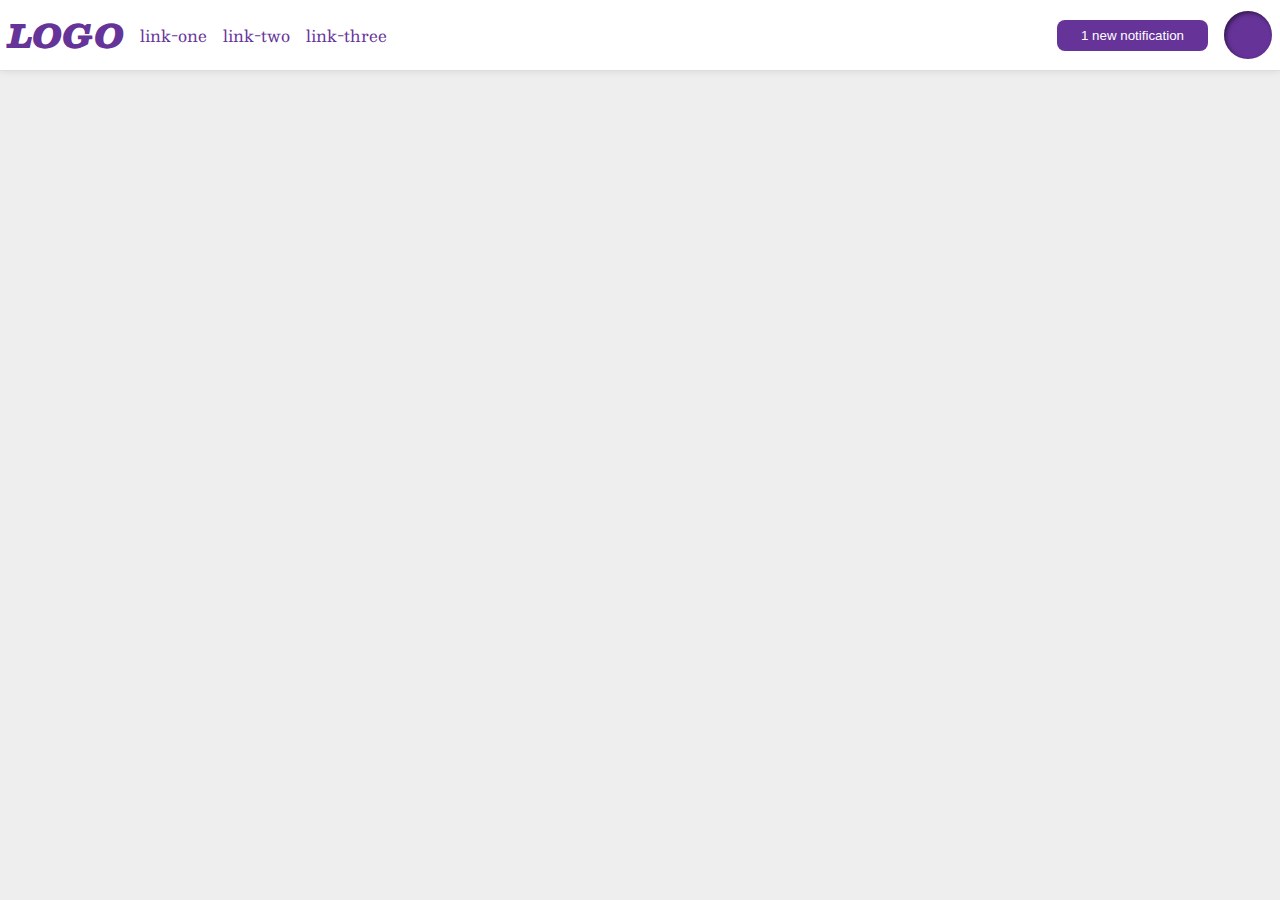
<file: foundations/flex/03-flex-header-2/index.html>
<!DOCTYPE html>
<html lang="en">
  <head>
    <meta charset="UTF-8">
    <meta http-equiv="X-UA-Compatible" content="IE=edge">
    <meta name="viewport" content="width=device-width, initial-scale=1.0">
    <title>Flex Header 2</title>
    <link rel="stylesheet" href="style.css">
  </head>
  <body>
    <div class="header">
      <div class="left">
        <div class="logo">
          LOGO
        
        </div>
        <ul class="links">
          <li><a href="https://google.com">link-one</a></li>
          <li><a href="https://google.com">link-two</a></li>
          <li><a href="https://google.com">link-three</a></li>
        </ul>
    </div>
      <div class="right">
        <button class="notifications">
         1 new notification
        </button>
        <div class="profile-image"></div>
      </div>
    </div>
  </body>
</html>
</file>
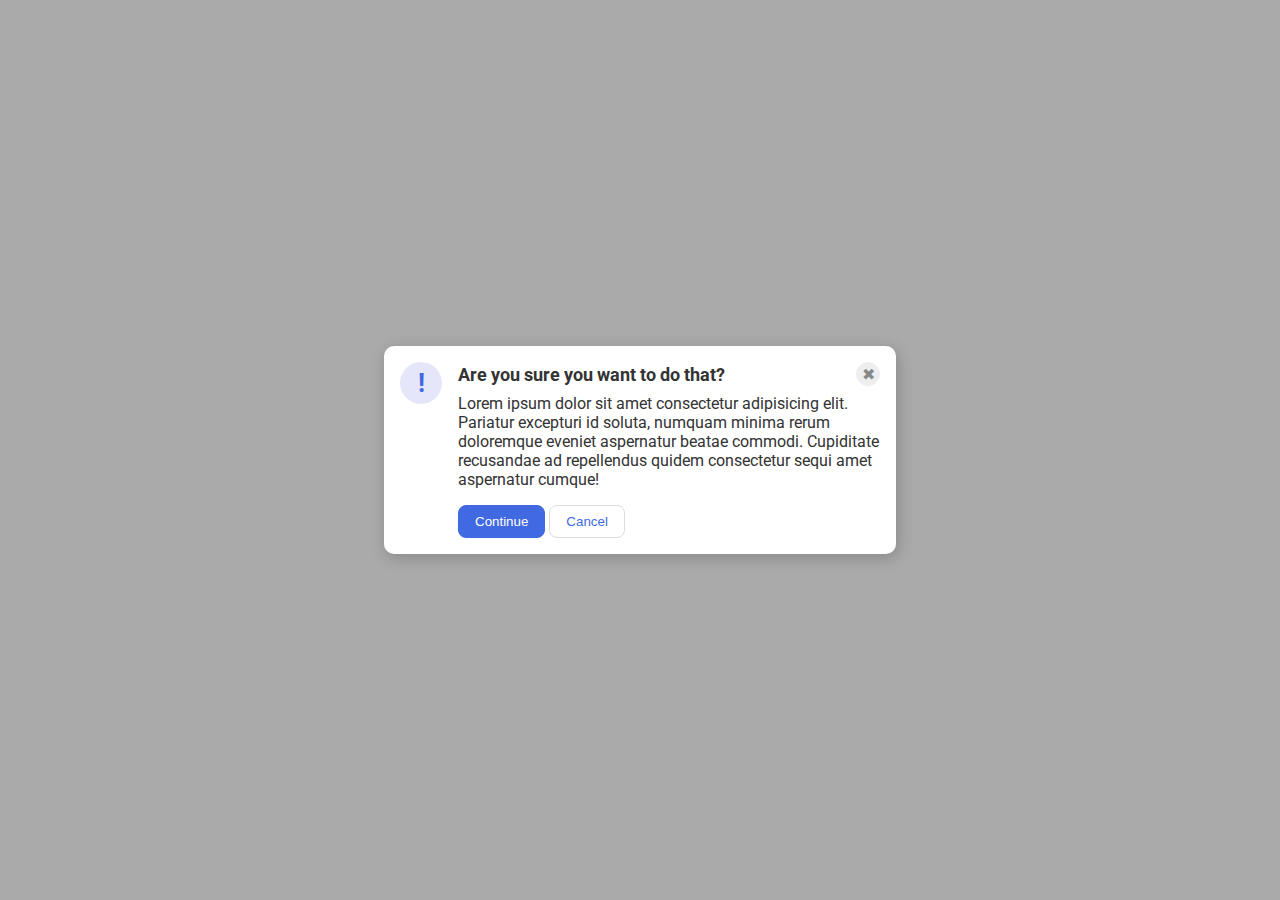
<file: foundations/flex/05-flex-modal/index.html>
<!DOCTYPE html>
<html lang="en">
  <head>
    <meta charset="UTF-8">
    <meta http-equiv="X-UA-Compatible" content="IE=edge">
    <meta name="viewport" content="width=device-width, initial-scale=1.0">
    <link rel="stylesheet" href="style.css">
    <title>Modal</title>
  </head>
  <body>
    <div class="modal">
      <div class="icon">!</div>
      <div class="container">
        <div class="header">Are you sure you want to do that?
          <button class="close-button">✖</button>
        </div>
        <div class="text">Lorem ipsum dolor sit amet consectetur adipisicing elit. Pariatur excepturi id soluta, numquam minima rerum doloremque eveniet aspernatur beatae commodi. Cupiditate recusandae ad repellendus quidem consectetur sequi amet aspernatur cumque!</div>
        <button class="continue">Continue</button>
        <button class="cancel">Cancel</button>
      </div>
    </div>
  </body>
</html>
</file>
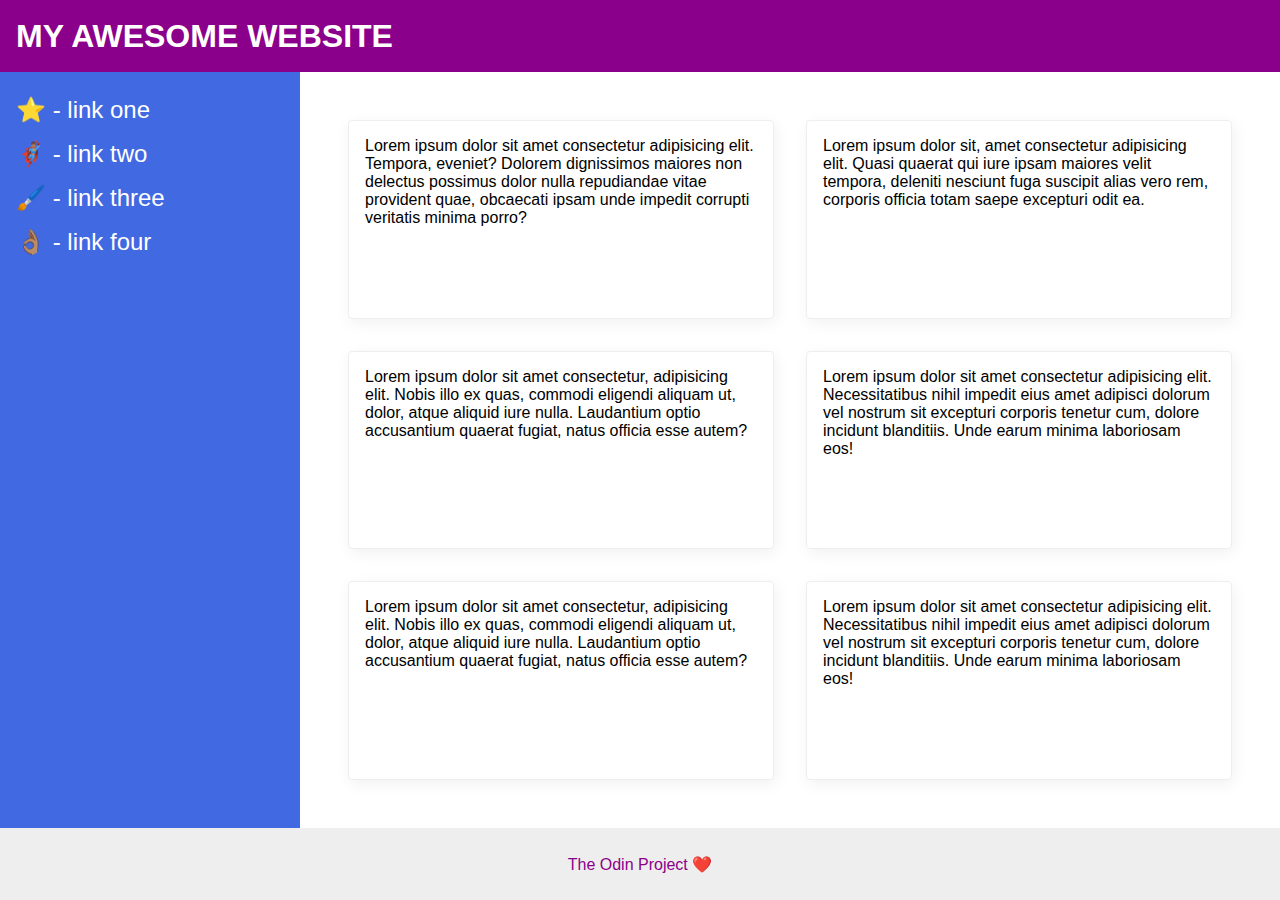
<file: foundations/flex/07-flex-layout-2/index.html>
<!DOCTYPE html>
<html lang="en">
  <head>
    <meta charset="UTF-8">
    <meta http-equiv="X-UA-Compatible" content="IE=edge">
    <meta name="viewport" content="width=device-width, initial-scale=1.0">
    <title>The Holy Grail</title>
    <link rel="stylesheet" href="style.css">
  </head>
  <body>
    <div class="header">
      MY AWESOME WEBSITE
    </div>
    <div class="body">
      <div class="sidebar">
        <ul>
          <li><a href="#">⭐ - link one</a></li>
          <li><a href="#">🦸🏽‍♂️ - link two</a></li>
          <li><a href="#">🖌️ - link three</a></li>
          <li><a href="#">👌🏽 - link four</a></li>
        </ul>
      </div>
      <div class="container">
        <div class="card">Lorem ipsum dolor sit amet consectetur adipisicing elit. Tempora, eveniet? Dolorem dignissimos maiores non delectus possimus dolor nulla repudiandae vitae provident quae, obcaecati ipsam unde impedit corrupti veritatis minima porro?</div>
        <div class="card">Lorem ipsum dolor sit, amet consectetur adipisicing elit. Quasi quaerat qui iure ipsam maiores velit tempora, deleniti nesciunt fuga suscipit alias vero rem, corporis officia totam saepe excepturi odit ea.</div>
        <div class="card">Lorem ipsum dolor sit amet consectetur, adipisicing elit. Nobis illo ex quas, commodi eligendi aliquam ut, dolor, atque aliquid iure nulla. Laudantium optio accusantium quaerat fugiat, natus officia esse autem?</div>
        <div class="card">Lorem ipsum dolor sit amet consectetur adipisicing elit. Necessitatibus nihil impedit eius amet adipisci dolorum vel nostrum sit excepturi corporis tenetur cum, dolore incidunt blanditiis. Unde earum minima laboriosam eos!</div>
        <div class="card">Lorem ipsum dolor sit amet consectetur, adipisicing elit. Nobis illo ex quas, commodi eligendi aliquam ut, dolor, atque aliquid iure nulla. Laudantium optio accusantium quaerat fugiat, natus officia esse autem?</div>
        <div class="card">Lorem ipsum dolor sit amet consectetur adipisicing elit. Necessitatibus nihil impedit eius amet adipisci dolorum vel nostrum sit excepturi corporis tenetur cum, dolore incidunt blanditiis. Unde earum minima laboriosam eos!</div>
      </div>
    </div>
    <div class="footer">
      The Odin Project ❤️
    </div>
  </body>
</html>
</file>
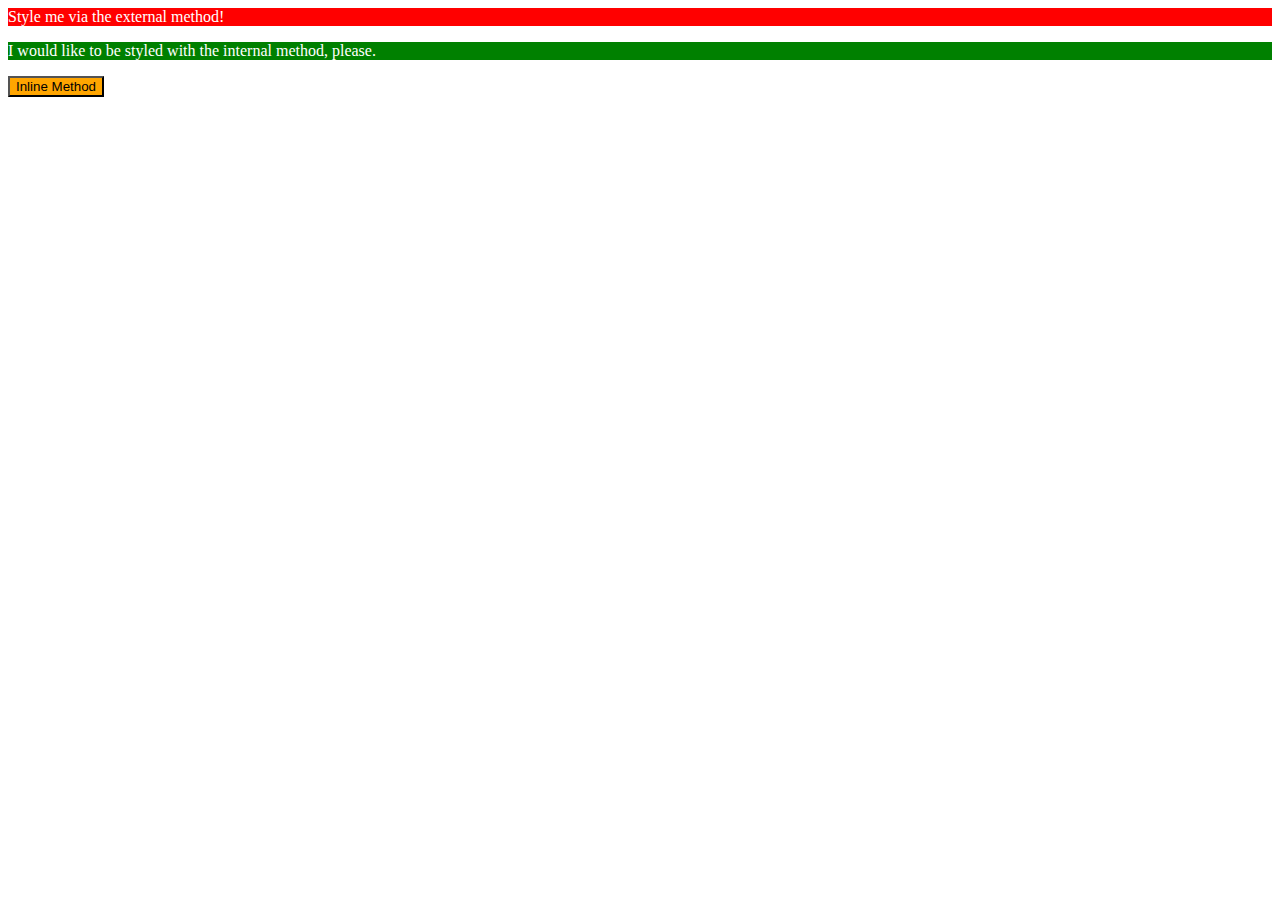
<file: foundations/intro-to-css/01-css-methods/index.html>
<!DOCTYPE html>
<html lang="en">
  <head>
    <meta charset="UTF-8">
    <meta http-equiv="X-UA-Compatible" content="IE=edge">
    <meta name="viewport" content="width=device-width, initial-scale=1.0">
    <title>Methods for Adding CSS</title>
    <link href="./style.css" rel="stylesheet">
    <style>
      p{
        background-color: green;
        color: white;
      }
    </style>
  </head>
  <body>
    <div>Style me via the external method!</div>
    <p>I would like to be styled with the internal method, please.</p>
    <button style="background-color: orange; color: black;">Inline Method</button>
  </body>
</html>
</file>
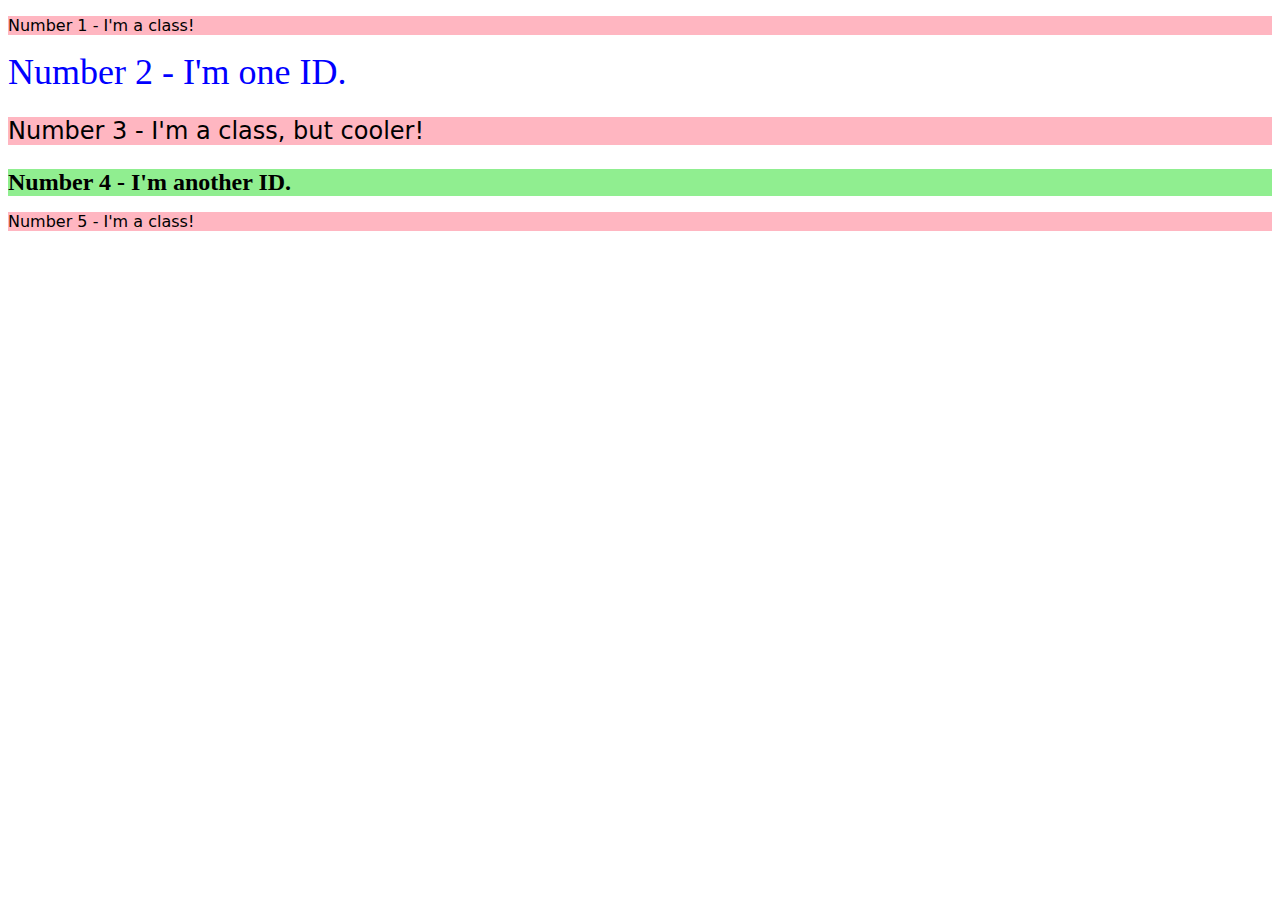
<file: foundations/intro-to-css/02-class-id-selectors/index.html>
<!DOCTYPE html>
<html lang="en">
  <head>
    <meta charset="UTF-8">
    <meta http-equiv="X-UA-Compatible" content="IE=edge">
    <meta name="viewport" content="width=device-width, initial-scale=1.0">
    <title>Class and ID Selectors</title>
    <link rel="stylesheet" href="style.css">
  </head>
  <body>
    <p class="firstclass">Number 1 - I'm a class!</p>
    <div id="firstid">Number 2 - I'm one ID.</div>
    <p class="firstclass" style="font-size: 24px">Number 3 - I'm a class, but cooler!</p>
    <div id="secondid"><strong>Number 4 - I'm another ID.</strong></div>
    <p class="firstclass">Number 5 - I'm a class!</p>
  </body>
</html>
</file>
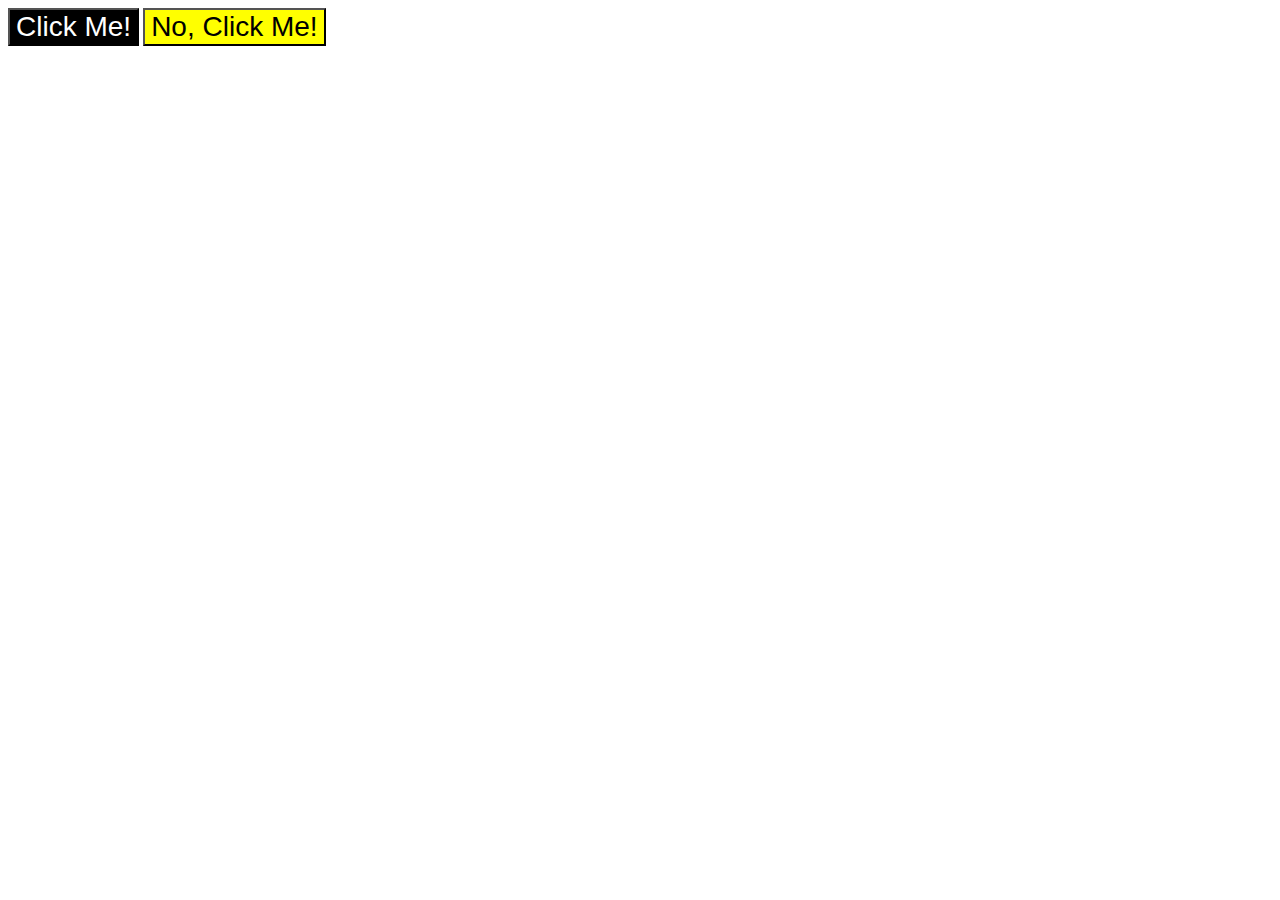
<file: foundations/intro-to-css/03-grouping-selectors/index.html>
<!DOCTYPE html>
<html lang="en">
  <head>
    <meta charset="UTF-8">
    <meta http-equiv="X-UA-Compatible" content="IE=edge">
    <meta name="viewport" content="width=device-width, initial-scale=1.0">
    <title>Grouping Selectors</title>
    <link rel="stylesheet" href="style.css">
  </head>
  <body>
    <button class="blackbutton">Click Me!</button>
    <button class="yellowbutton">No, Click Me!</button>
  </body>
</html>
</file>
<file: foundations/flex/03-flex-header-2/style.css>
/* this is some magical font-importing.  
you'll learn about it later. */
@import url('https://fonts.googleapis.com/css2?family=Besley:ital,wght@0,400;1,900&display=swap');

body {
  margin: 0;
  background: #eee;
  font-family: Besley, serif;
}

.header {
  background: white;
  border-bottom: 1px solid #ddd;
  box-shadow: 0 0 8px rgba(0,0,0,.1);
  display: flex;
  align-items: center;
  padding: 8px;
  justify-content: space-between;
}

.profile-image {
  background: rebeccapurple;
  box-shadow: inset 2px 2px 4px rgba(0,0,0,.5);
  border-radius: 50%;
  width: 48px;
  height: 48px;
  display: flex;
  align-self: center;
  justify-content: flex-end;
}

.logo {
  color: rebeccapurple;
  font-size: 32px;
  font-weight: 900;
  font-style: italic;
  display: flex;
  align-self: center;
}

button {
  border: none;
  border-radius: 8px;
  background: rebeccapurple;
  color: white;
  padding: 8px 24px;
}

a {
  /* this removes the line under our links */
  text-decoration: none;
  color: rebeccapurple;
  
}

ul {
  list-style-type: none;
  display: flex;
  margin: 0;
  padding: 0;
  gap: 16px
  ;
}
.left,
.right{
  display: flex;
  align-items: center;
  gap: 16px
  ;
}
</file>
<file: foundations/flex/05-flex-modal/style.css>
@import url('https://fonts.googleapis.com/css2?family=Roboto:wght@400;700&display=swap');


html, body {
  height: 100%;
}

body {
  font-family: Roboto, sans-serif;
  margin: 0;
  background: #aaa;
  color: #333;
  /* I'll give you this one for free lol */
  display: flex;
  align-items: center;
  justify-content: center;
  
}

.modal {
  background: white;
  width: 480px;
  border-radius: 10px;
  box-shadow: 2px 4px 16px rgba(0,0,0,.2);
  display: flex;
  gap: 16px;
  padding: 16px;
  
}

.icon {
  color: royalblue;
  font-size: 26px;
  font-weight: 700;
  background: lavender;
  width: 42px;
  height: 42px;
  border-radius: 50%;
  display: flex;
  align-items: center;
  justify-content: center;
  flex-shrink: 0;
}

.close-button {
  background: #eee;
  border-radius: 50%;
  color: #888;
  font-weight: 400;
  font-size: 16px;
  height: 24px;
  width: 24px;
  display: flex;
  align-items: center;
  justify-content: center;
  border: 1px solid #eee;
  padding: 0;
}

button {
  cursor: pointer;
  padding: 8px 16px;
  border-radius: 8px;
}

button.continue {
  background: royalblue;
  border: 1px solid royalblue;
  color: white;
}

button.cancel {
  background: white;
  border: 1px solid #ddd;
  color: royalblue;
}
.header {
  display: flex;
  align-items: center;
  justify-content: space-between;
  font-size: 18px;
  font-weight: 700;
  margin-bottom: 8px;
}
.text {
  margin-bottom: 16px;
}
</file>
<file: foundations/flex/07-flex-layout-2/style.css>
body {
  font-family: -apple-system, BlinkMacSystemFont, 'Segoe UI', Roboto, Oxygen, Ubuntu, Cantarell, 'Open Sans', 'Helvetica Neue', sans-serif;
  margin: 0;
  min-height: 100vh;
  box-sizing: border-box;
  display: flex;
  flex-direction: column;
}

.header {
  height: 72px;
  background: darkmagenta;
  color: white;
  font-size: 32px;
  width: auto;
  display: flex;
  align-items: center;
  padding: 0 16px;
  font-weight: 900;
}

.footer {
  height: 72px;
  background: #eee;
  color: darkmagenta;
  margin-top: auto;
  display: flex;
  justify-content: center;
  align-items: center;
}

.sidebar {
  width: 300px;
  background: royalblue;
  box-sizing: border-box;
  display: flex;
  flex-grow: 1;
  flex-shrink: 0;
  width: 300px;
  padding: 16px;
}

.card {
  border: 1px solid #eee;
  box-shadow: 2px 4px 16px rgba(0,0,0,.06);
  border-radius: 4px;
  flex-grow: 1;
  padding: 48px;
  display: flex;
  flex-direction: row;
  flex-wrap: wrap;
}
.sidebar a{
  text-decoration: none;
  color: white;
  width: 300px;
  font-size: 24px;
  margin: 8px 0;
  display: block;
}
ul{
  list-style-type: none;
  margin: 0;
  padding: 0;
}
.body{
  flex: 1;
  display: flex;
}
li{
  margin-bottom: 16px;
}
.container{
  padding: 48px;
  display: flex;
  flex-wrap: wrap;
  gap: 32px;

}
.card{
  padding: 16px;
  width: 300px;
}
</file>
<file: foundations/intro-to-css/01-css-methods/style.css>
div {
    background-color: red;
    color: white;
}
</file>
<file: foundations/intro-to-css/02-class-id-selectors/style.css>
.firstclass{
    background-color: lightpink;
    font-family: Verdana, "DejaVu Sans", sans-serif;
}
#firstid{
    color: blue;
    font-size: 36px;
}
#secondid{
    background-color: lightgreen;
    font-size: 24px;
}
</file>
<file: foundations/intro-to-css/03-grouping-selectors/style.css>
.blackbutton,
.yellowbutton{
    font-family: Helvetica, "Times New Roman", sans-serif;
    font-size: 28px;
}
.blackbutton{
    background-color: black;
    color: white;
}
.yellowbutton{
    background-color: yellow;
}
</file>
